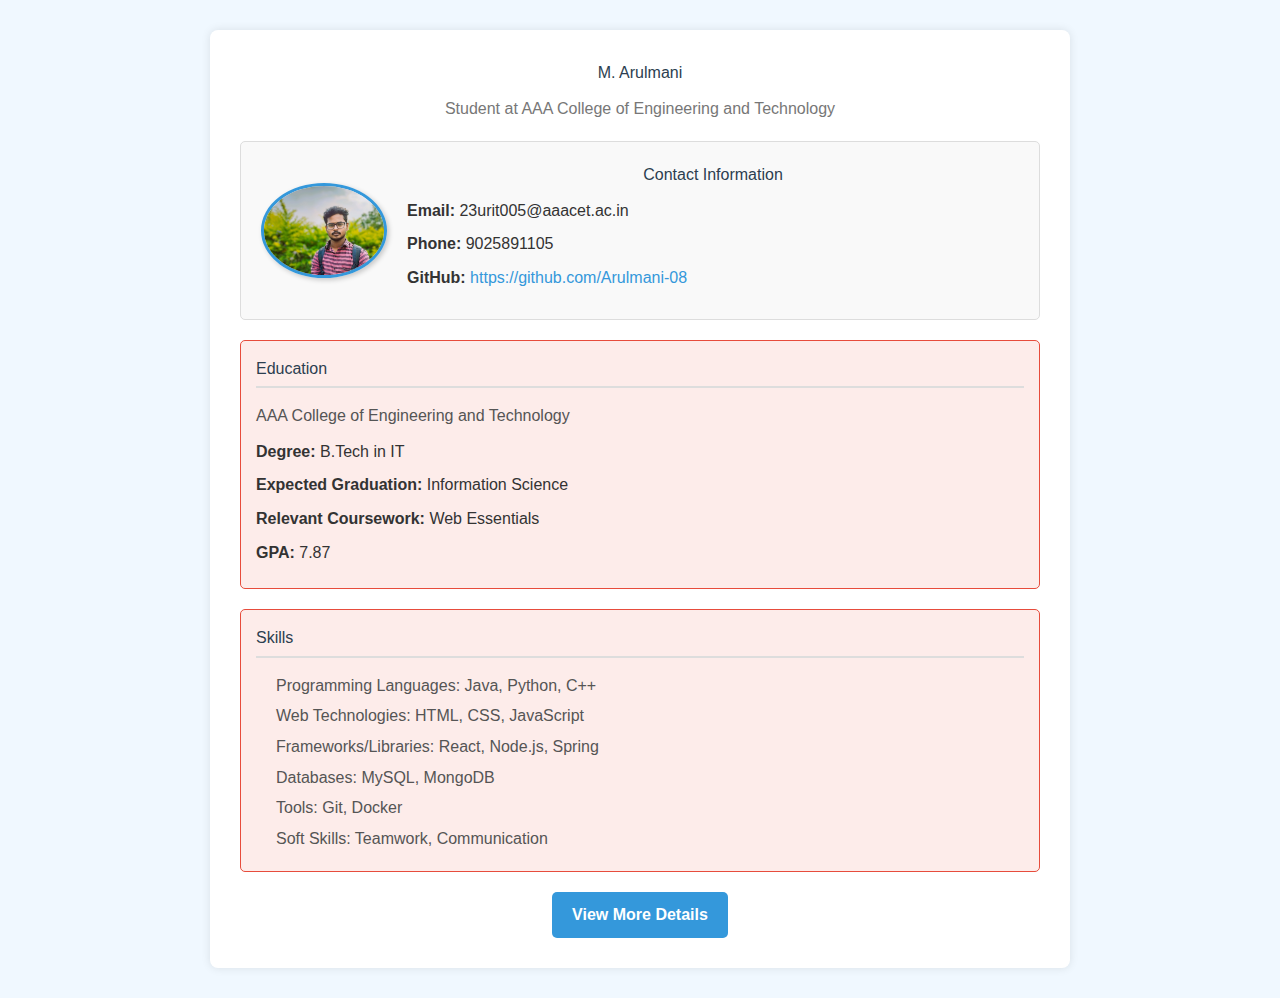
<file: index.html>
<!DOCTYPE html>
<html lang="en">
<head>
    <meta charset="UTF-8">
    <meta name="viewport" content="width=device-width, initial-scale=1.0">
    <title>Arulmani's Resume</title>
    <link rel="stylesheet" href="style.css">
    <style>
        body {
            font-family: Arial, sans-serif;
            margin: 20px;
            line-height: 1.6;
            background-color: #f0f8ff; 
            color: #333; 
        }
        .container {
            max-width: 800px;
            margin: 0 auto;
            background-color: #fff; 
            padding: 30px;
            border-radius: 8px;
            box-shadow: 0 0 10px rgba(0, 0, 0, 0.1); 
        }
        h1, h2, h3 {
            color: #2c3e50;
            text-align: center;
        }
        .section {
            margin-bottom: 20px;
            padding: 15px;
            border: 1px solid #e74c3c; 
            border-radius: 5px;
            background-color: #fdecea; 
        }
        .info-item {
            margin-bottom: 10px;
        }
        .more-details-link {
            display: block;
            text-align: center;
            margin-top: 20px;
        }
        .details-button {
            display: inline-block;
            padding: 10px 20px;
            background-color: #3498db; 
            color: white;
            text-decoration: none;
            border-radius: 5px;
            font-weight: bold;
            transition: background-color 0.3s ease; 
        }
        .details-button:hover {
            background-color: #2980b9; /* Darker blue on hover */
        }
        /* style.css */

        /* Style for the container holding the image and contact info */
        .contact-info-container {
            display: flex; /* Use flexbox to arrange items horizontally */
            align-items: center; /* Vertically align items in the center */
            gap: 20px; /* Add some space between the image and text */
            padding: 20px;
            margin-bottom: 20px;
            border: 1px solid #ddd; /* Light gray border */
            border-radius: 5px;
            background-color: #f9f9f9; /* Light gray background */
        }

        /* Style for the profile image */
        .profile-image {
            border-radius: 50%; /* Make the image circular */
            border: 3px solid #3498db; /* Bright blue border for the image */
            box-shadow: 2px 2px 5px rgba(0, 0, 0, 0.2); /* Subtle shadow */
            width: 120px; /* Set the width as in your HTML */
            height: auto; /* Maintain aspect ratio */
            object-fit: cover; /* Ensure the image covers the circle without distortion */
        }

        /* Style for the contact information text */
        .contact-info-text {
            flex-grow: 1; /* Allow the text to take up remaining space */
        }

        .contact-info-text h2 {
            color: #2c3e50; /* Dark blue-gray for the heading */
            margin-top: 0; /* Remove default top margin for the heading */
            margin-bottom: 10px;
        }

        .info-item {
            margin-bottom: 8px;
        }

        .info-item strong {
            font-weight: bold;
        }

        .info-item a {
            color: #3498db; /* Bright blue for links */
            text-decoration: none;
        }

        .info-item a:hover {
            text-decoration: underline;
        }

        /* Update your main container to use this new structure */
        .container {
            max-width: 800px;
            margin: 30px auto;
            background-color: #fff; /* Clean white container */
            padding: 30px;
            border-radius: 8px;
            box-shadow: 0 0 10px rgba(0, 0, 0, 0.1);
        }

        /* Style for the main heading and subheading */
        .container h1 {
            color: #2c3e50; /* Dark blue-gray */
            text-align: center;
            margin-bottom: 10px;
        }

        .container p[style="text-align: center;"] {
            color: #777; /* Medium gray for the subheading */
            text-align: center;
            margin-bottom: 20px;
        }

        /* Style for other sections (you might have existing styles for these) */
        .section {
            margin-bottom: 20px;
            padding: 15px;
            border: 1px solid #e74c3c; /* Soft red border */
            border-radius: 5px;
            background-color: #fdecea; /* Light red background */
        }

        .section h2 {
            color: #2c3e50; /* Dark blue-gray */
            margin-top: 0;
            margin-bottom: 15px;
            border-bottom: 2px solid #ddd; /* Light gray bottom border */
            padding-bottom: 5px;
            text-align: left; /* Adjust if needed */
        }

        /* Skills list */
        .section ul {
            padding-left: 20px;
        }

        .section ul li {
            margin-bottom: 5px;
            color: #555; /* Darker gray for list items */
        }

        /* More details link */
        .more-details-link a {
            background-color: #3498db; /* Bright blue */
            color: white;
        }

        .more-details-link a:hover {
            background-color: #2980b9; /* Darker blue */
        }

        /* ... (rest of your CSS if any) ... */
    </style>
</head>
<body>
    <div class="container">
        <h1>M. Arulmani</h1>
        <p style="text-align: center;">Student at AAA College of Engineering and Technology</p>

        <div class="contact-info-container">
            <img src="1703129946851.jpg" alt="Profile" width="120" class="profile-image">
            <div class="contact-info-text">
                <h2>Contact Information</h2>
                <p class="info-item"><strong>Email:</strong> 23urit005@aaacet.ac.in</p>
                <p class="info-item"><strong>Phone:</strong> 9025891105</p>
                <p class="info-item"><strong>GitHub:</strong> <a href="https://github.com/Arulmani-08" target="_blank">https://github.com/Arulmani-08</a></p>
            </div>
        </div>

        <div class="section">
            <h2>Education</h2>
            <h3>AAA College of Engineering and Technology</h3>
            <p class="info-item"><strong>Degree:</strong> B.Tech in IT</p>
            <p class="info-item"><strong>Expected Graduation:</strong> Information Science</p>
            <p class="info-item"><strong>Relevant Coursework:</strong> Web Essentials</p>
            <p class="info-item"><strong>GPA:</strong> 7.87</p>
        </div>

        <div class="section">
            <h2>Skills</h2>
            <ul>
                <li>Programming Languages: Java, Python, C++</li>
                <li>Web Technologies: HTML, CSS, JavaScript</li>
                <li>Frameworks/Libraries: React, Node.js, Spring</li>
                <li>Databases: MySQL, MongoDB</li>
                <li>Tools: Git, Docker</li>
                <li>Soft Skills: Teamwork, Communication</li>
            </ul>
        </div>

        <div class="more-details-link">
            <a href="details.html" class="details-button">View More Details</a>
        </div>
    </div>
</body>
</html>
</file>
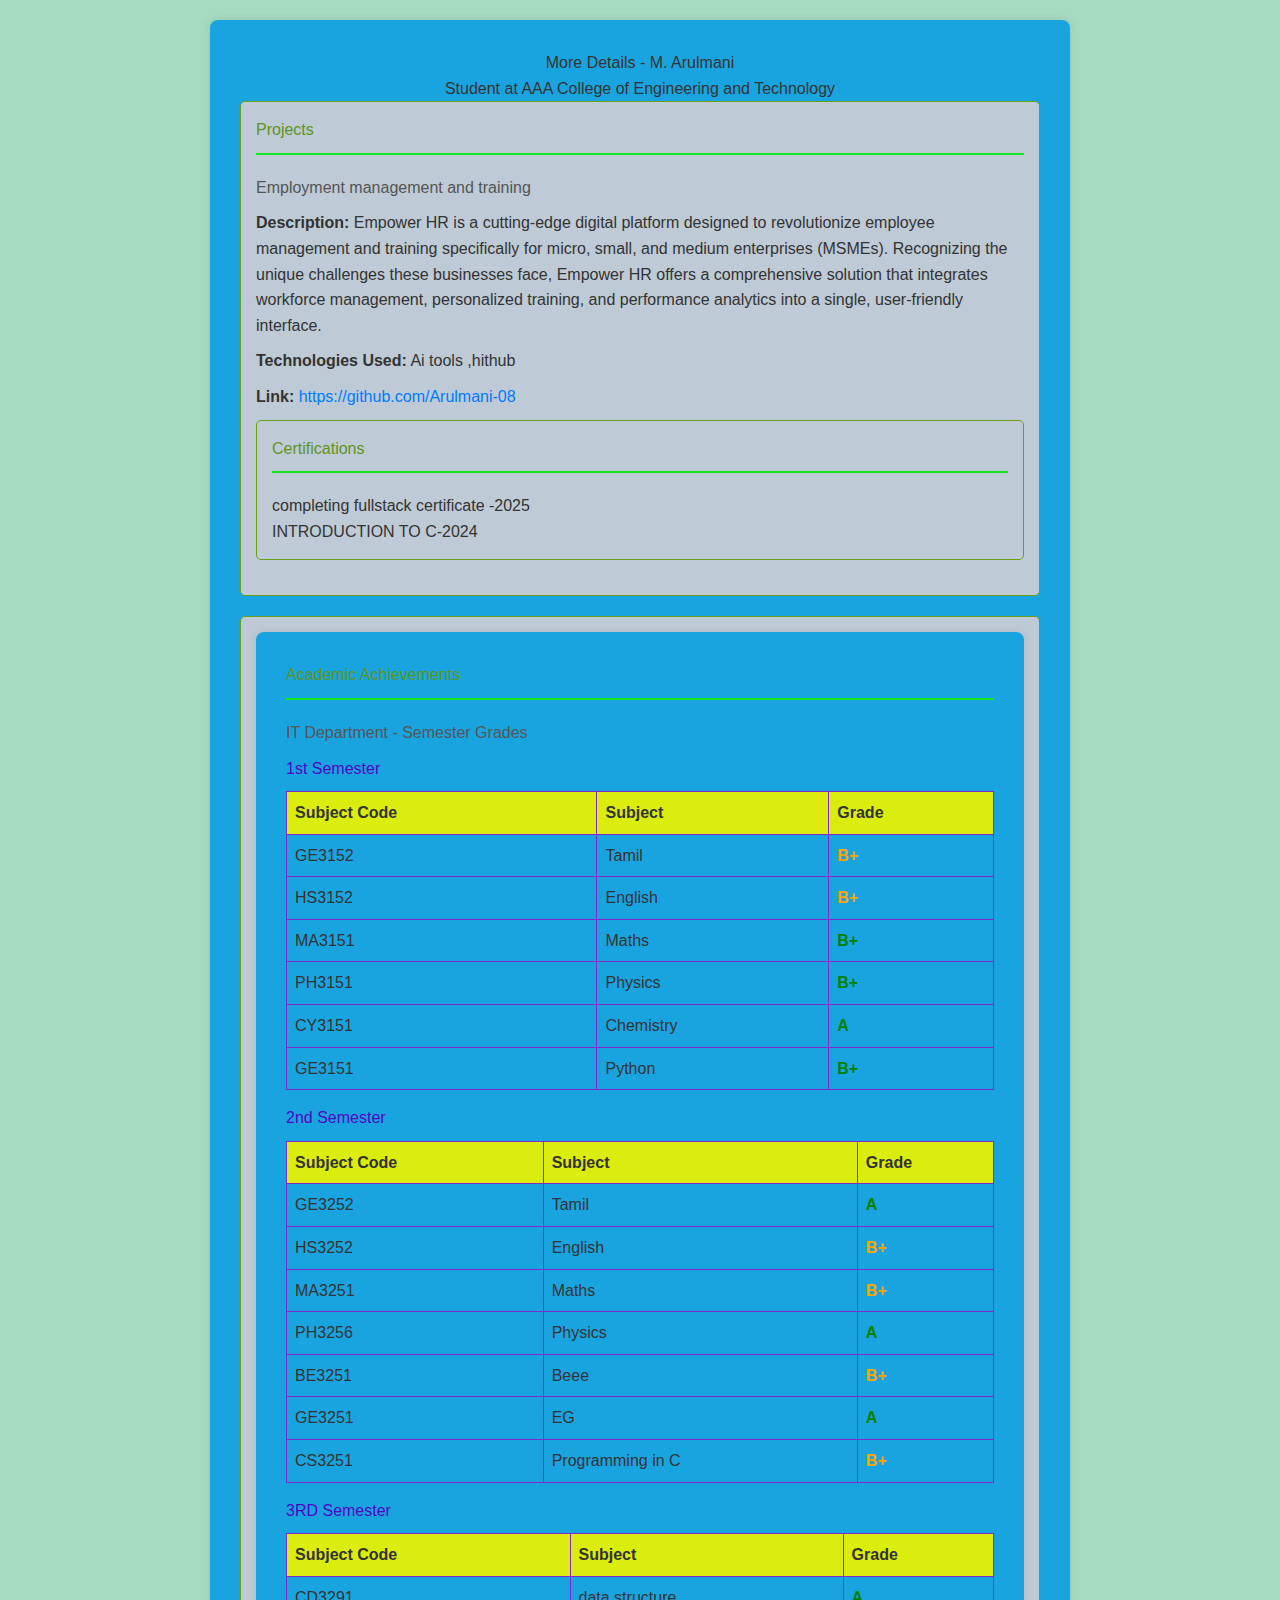
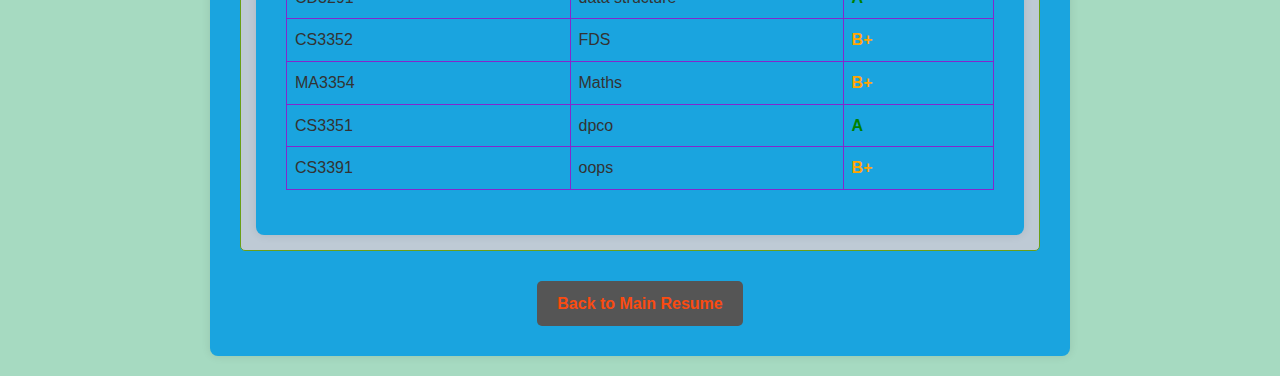
<file: details.html>
<!DOCTYPE html>
<html lang="en">
<head>
    <meta charset="UTF-8">
    <meta name="viewport" content="width=device-width, initial-scale=1.0">
    <title>More Details - M. Arulmani's Resume</title>
    <link rel="stylesheet" href="style.css">
    <style>
        body {
            font-family: Arial, sans-serif;
            margin: 20px;
            line-height: 1.6;
            background-color: #a6dac1;
            color: #333;
        }
        .container {
            max-width: 800px;
            margin: 0 auto;
            background-color: #1aa4df;
            padding: 30px;
            border-radius: 8px;
            box-shadow: 0 0 10px rgba(0, 0, 0, 0.1);
        }
        h1, h2, h3 {
            color: #333;
            text-align: center;
        }
        .section {
            margin-bottom: 20px;
            padding: 15px;
            border: 1px solid #6b9f17;
            border-radius: 5px;
            background-color: #becad5;
        }
        .info-item {
            margin-bottom: 10px;
        }
        .back-link {
            display: block;
            text-align: center;
            margin-top: 30px;
        }
        .back-button {
            display: inline-block;
            padding: 10px 20px;
            background-color: #555;
            color: rgb(250, 75, 17);
            text-decoration: none;
            border-radius: 5px;
            font-weight: bold;
        }
        .back-button:hover {
            background-color: #333;
        }
        /* Add more detailed styling here */
    </style>
</head>
<body>
    <div class="container">
        <h1>More Details - M. Arulmani</h1>
        <p style="text-align: center;">Student at AAA College of Engineering and Technology</p>

        <div class="section">
            <h2>Projects</h2>
            <div class="project">
                <h3>Employment management and training</h3>
                <p class="info-item"><strong>Description:</strong> Empower HR is a cutting-edge digital platform designed to revolutionize 
                    employee management and training specifically for micro, small, and 
                    medium enterprises (MSMEs). Recognizing the unique challenges these 
                    businesses face, Empower HR offers a comprehensive solution that 
                    integrates workforce management, personalized training, and 
                    performance analytics into a single, user-friendly interface.</p>
                <p class="info-item"><strong>Technologies Used:</strong> Ai tools ,hithub</p>
                <p class="info-item"><strong>Link:</strong> <a href="#">https://github.com/Arulmani-08</a></p>
            </div>

        <div class="section">
            <h2>Certifications</h2>
            <ul>
                <li> completing fullstack certificate -2025</li>
                <li>  INTRODUCTION TO C-2024</li>
             
                </ul>
        </div>

       
    </div>
    <section id="academics" class="section"> <!-- Academics Section -->
        <div class="container">
            <h2>Academic Achievements</h2>
            <h3>IT Department - Semester Grades</h3>
            <h4>1st Semester</h4>
            <table class="grades-table">
                <thead>
                    <tr>
                        <th>Subject Code</th>
                        <th>Subject</th>
                        <th>Grade</th>
                    </tr>
                </thead>
                <tbody>
                    <tr>
                        <td>GE3152</td>
                        <td>Tamil</td>
                        <td class="grade-b-plus">B+</td>
                    </tr>
                    <tr>
                        <td>HS3152</td>
                        <td>English</td>
                        <td class="grade-b-plus">B+</td>
                    </tr>
                    <tr>
                        <td>MA3151</td>
                        <td>Maths</td>
                        <td class="grade-a">B+</td>
                    </tr>
                    <tr>
                        <td>PH3151</td>
                        <td>Physics</td>
                        <td class="grade-a">B+</td>
                    </tr>
                    <tr>
                        <td>CY3151</td>
                        <td>Chemistry</td>
                        <td class="grade-a">A</td>
                    </tr>
                    <tr>
                        <td>GE3151</td>
                        <td>Python</td>
                        <td class="grade-a">B+</td>
                    </tr>
                </tbody>
            </table>
            <h4>2nd Semester</h4>
            <table class="grades-table">
                <thead>
                    <tr>
                        <th>Subject Code</th>
                        <th>Subject</th>
                        <th>Grade</th>
                    </tr>
                </thead>
                <tbody>
                    <tr>
                        <td>GE3252</td>
                        <td>Tamil</td>
                        <td class="grade-a">A</td>
                    </tr>
                    <tr>
                        <td>HS3252</td>
                        <td>English</td>
                        <td class="grade-b-plus">B+</td>
                    </tr>
                    <tr>
                        <td>MA3251</td>
                        <td>Maths</td>
                        <td class="grade-b-plus">B+</td>
                    </tr>
                    <tr>
                        <td>PH3256</td>
                        <td>Physics</td>
                        <td class="grade-a">A</td>
                    </tr>
                    <tr>
                        <td>BE3251</td>
                        <td>Beee</td>
                        <td class="grade-b-plus">B+</td>
                    </tr>
                    <tr>
                        <td>GE3251</td>
                        <td>EG</td>
                        <td class="grade-a">A</td>
                    </tr>
                    <tr>
                        <td>CS3251</td>
                        <td>Programming in C</td>
                        <td class="grade-b-plus">B+</td>
                    </tr>
                </tbody>
            </table>
            <h4>3RD Semester</h4>
            <table class="grades-table">
                <thead>
                    <tr>
                        <th>Subject Code</th>
                        <th>Subject</th>
                        <th>Grade</th>
                    </tr>
                </thead>
                <tbody>
                    <tr>
                        <td>CD3291</td>
                        <td>data structure</td>
                        <td class="grade-a">A</td>
                    </tr>
                    <tr>
                        <td>CS3352</td>
                        <td>FDS</td>
                        <td class="grade-b-plus">B+</td>
                    </tr>
                    <tr>
                        <td>MA3354</td>
                        <td>Maths</td>
                        <td class="grade-b-plus">B+</td>
                    </tr>
                    <tr>
                        <td>CS3351</td>
                        <td>dpco</td>
                        <td class="grade-a">A</td>
                    </tr>
                    <tr>
                        <td>CS3391</td>
                        <td>oops</td>
                        <td class="grade-b-plus">B+</td>
                    </tr>
                    
                </tbody>
            </table>
        </div>
    </section>
    <div class="back-link">
        <a href="index.html" class="back-button">Back to Main Resume</a>
    </div>
</body>
</html>
</file>
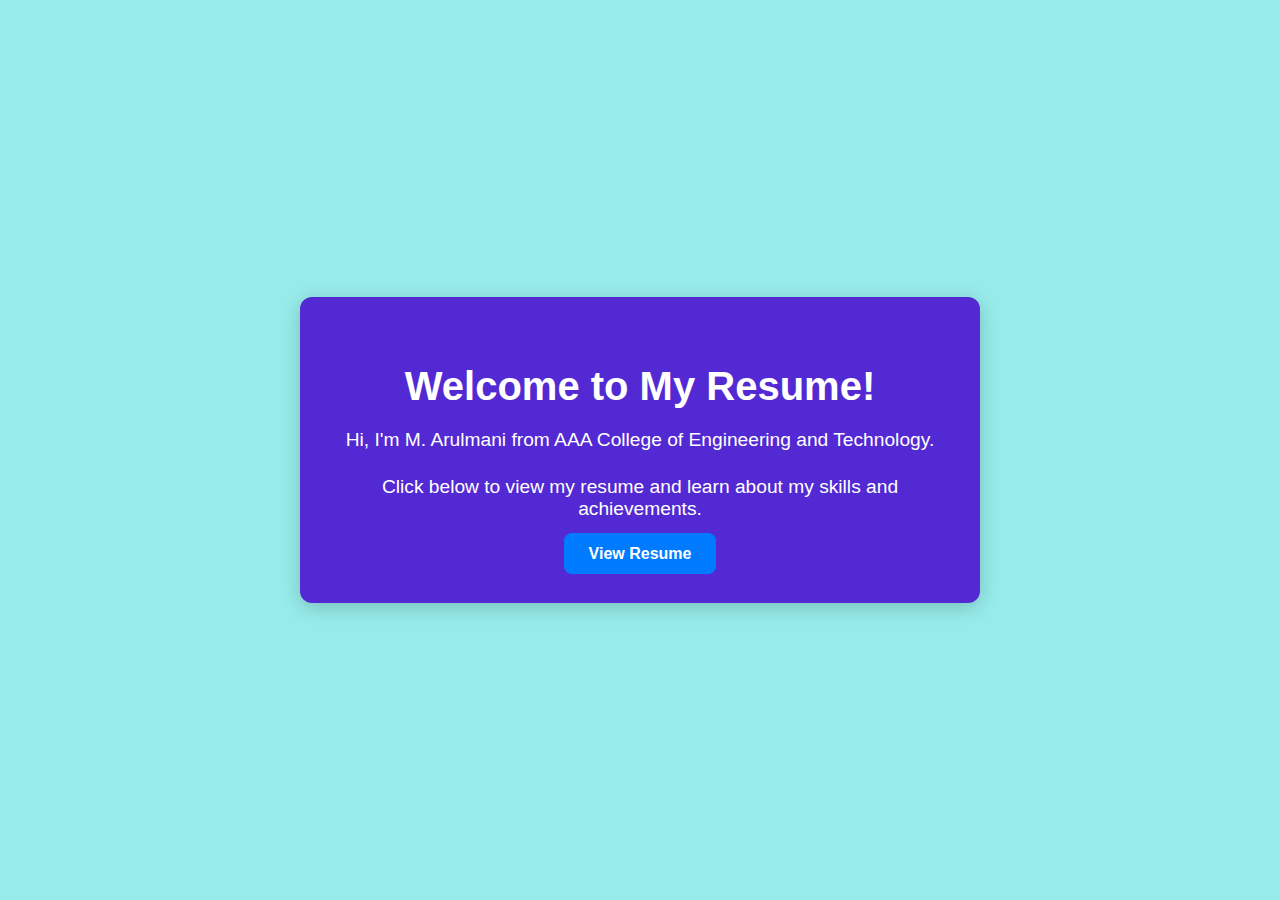
<file: WELCOME.HTML>
<!DOCTYPE html>
<html lang="en">
<head>
    <meta charset="UTF-8">
    <meta name="viewport" content="width=device-width, initial-scale=1.0">
    <title>Welcome - Arulmani's Resume</title>
    <style>
        body {
            font-family: Arial, sans-serif;
            margin: 0;
            display: flex;
            justify-content: center;
            align-items: center;
            min-height: 100vh;
            background-color: #97ecea;
        }
        .welcome-container {
            background-color: #5329d3;
            color: white;
            padding: 40px;
            border-radius: 12px;
            box-shadow: 0 4px 20px rgba(0, 0, 0, 0.2);
            text-align: center;
            max-width: 600px;
        }
        .welcome-container h1 {
            font-size: 2.5em;
            margin-bottom: 20px;
        }
        .welcome-container p {
            font-size: 1.2em;
            margin-bottom: 25px;
        }
        .enter-button {
            padding: 12px 25px;
            background-color: #007bff;
            color: white;
            text-decoration: none;
            border-radius: 8px;
            font-size: 1em;
            font-weight: bold;
            transition: background-color 0.3s ease;
        }
        .enter-button:hover {
            background-color: #000000;
        }
    </style>
</head>
<body>
    <div class="welcome-container">
        <h1>Welcome to My Resume!</h1>
        <p>Hi, I'm M. Arulmani from AAA College of Engineering and Technology.</p>
        <p>Click below to view my resume and learn about my skills and achievements.</p>
        <a href="index.html" class="enter-button">View Resume</a>
    </div>
</body>
</html>
</file>
<file: style.css>
/* Basic Reset */
body, h1, h2, h3, p, ul, li {
    margin: 0;
    padding: 0;
    border: 0;
    font-size: 100%;
    font: inherit;
    vertical-align: baseline;
}
ul {
    list-style: none;
}
a {
    text-decoration: none;
    color: #007bff;
}
a:hover {
    text-decoration: underline;
}

/* Add more global styles or override inline styles here */
/* style.css (or you can add these styles within <style> tags in your HTML) */

    /* Basic Reset (if not already included) */
    body, h1, h2, h3, h4, p, ul, li, table, thead, tbody, tr, th, td {
        margin: 0;
        padding: 0;
        border: 0;
        font-size: 100%;
        font: inherit;
        vertical-align: baseline;
    }
    ul {
        list-style: none;
    }
    a {
        text-decoration: none;
        color: #007bff;
    }
    a:hover {
        text-decoration: underline;
    }
    
    /* Container for the entire page */
    .container {
        max-width: 800px;
        margin: 20px auto;
        background-color: #bb16a8;
        padding: 30px;
        border-radius: 8px;
        box-shadow: 0 0 10px rgba(0, 0, 0, 0.1);
    }
    
    /* Section styling */
    .section {
        margin-bottom: 30px;
        padding: 20px;
        border: 1px solid #164e0a;
        border-radius: 5px;
        background-color: #12bfe2;
    }
    
    /* Academic Achievements heading */
    .section h2 {
        color: #5f941b;
        margin-bottom: 20px;
        border-bottom: 2px solid #13e71d;
        padding-bottom: 10px;
        text-align: left; /* Adjust if needed */
    }
    
    /* Semester grades heading */
    .section h3 {
        color: #555555;
        margin-top: 15px;
        margin-bottom: 10px;
        text-align: left; /* Adjust if needed */
    }
    
    /* 1st and 2nd Semester subheadings */
    .section h4 {
        color: #4e06c3;
        margin-top: 10px;
        margin-bottom: 5px;
        text-align: left; /* Adjust if needed */
    }
    
    /* Grades table styling */
    .grades-table {
        width: 100%;
        border-collapse: collapse;
        margin-top: 10px;
        margin-bottom: 15px;
    }
    
    .grades-table th, .grades-table td {
        border: 1px solid #8328cd;
        padding: 8px;
        text-align: left;
    }
    
    .grades-table th {
        background-color: #dbed0e;
        font-weight: bold;
    }
    
    /* Grade colors */
    .grade-a {
        color: green;
        font-weight: bold;
    }
    
    .grade-b-plus {
        color: orange;
        font-weight: bold;
    }
    
    /* You can add more grade-specific colors if needed */
    /* .grade-b { color: blue; font-weight: bold; } */
    /* .grade-c { color: purple; font-weight: bold; } */
    
    /* Back to Portfolio link (if you want to add one here) */
    .back-link {
        display: block;
        text-align: center;
        margin-top: 30px;
    }
    
    .back-button {
        display: inline-block;
        padding: 10px 20px;
        background-color: #e62f2f;
        color: rgb(29, 204, 204);
        text-decoration: none;
        border-radius: 5px;
        font-weight: bold;
    }
    
    .back-button:hover {
        background-color: #1bd014;
    }
    
    /* Add any other specific styles for the academics section here */
</file>
